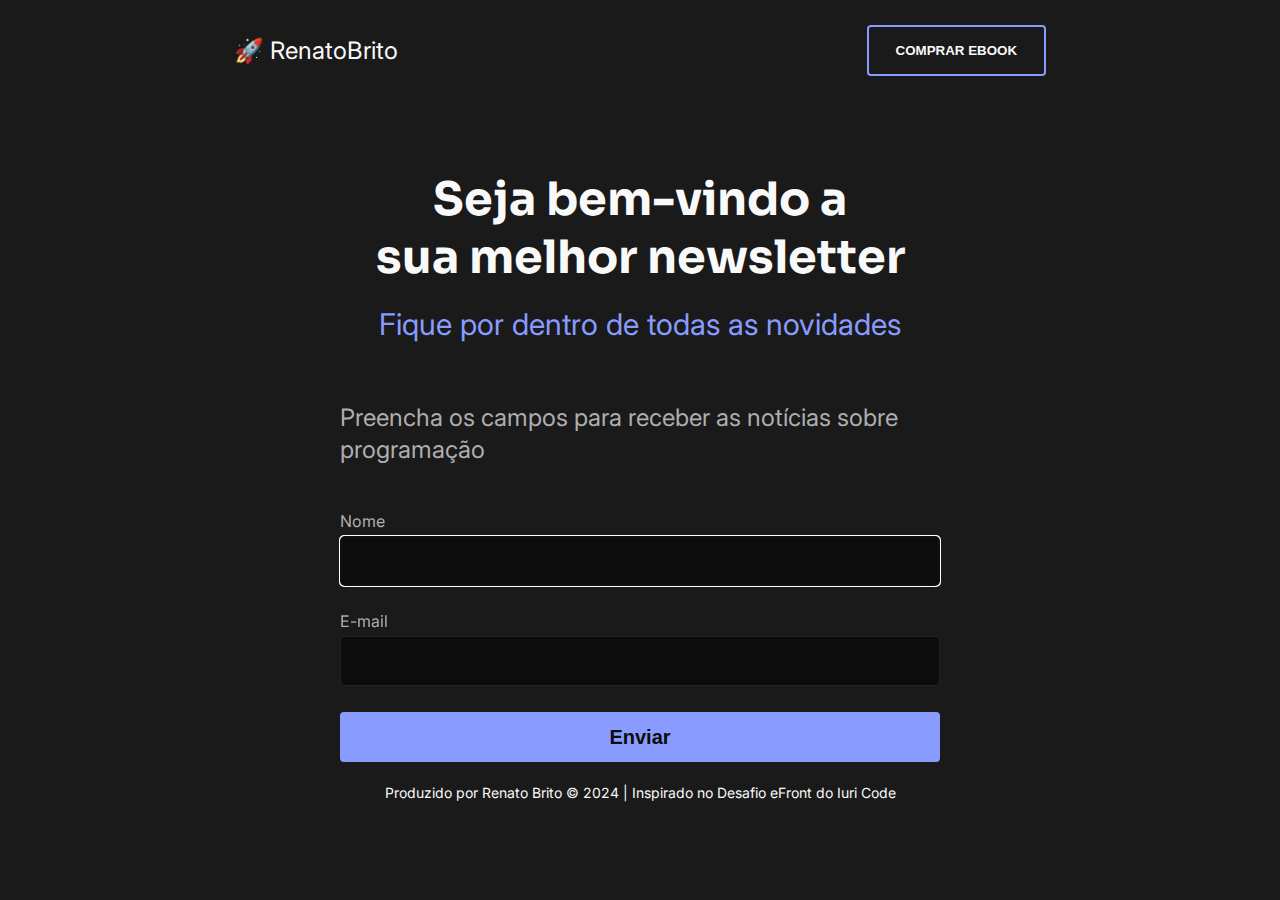
<file: landing_page/index.html>
<!DOCTYPE html>
<html lang="en">
  <head>
    <meta charset="UTF-8" />
    <meta name="viewport" content="width=device-width, initial-scale=1.0" />
    <link rel="preconnect" href="https://fonts.googleapis.com" />
    <link rel="preconnect" href="https://fonts.gstatic.com" crossorigin />
    <link
      href="https://fonts.googleapis.com/css2?family=Inter:wght@400;600&family=Sora:wght@400;600&display=swap"
      rel="stylesheet"
    />
    <link rel="icon" href="favicon.ico" type="image/x-icon" />
    <link rel="stylesheet" href="assets/css/index.css" />
    <title>Landing Page Newsletter</title>
  </head>
  <body>
    <!-- MODAL SUCCESS OR ERROR -->
    <dialog class="modal__send">
      <div class="modal__content">
        <p class="success__message">E-mail cadastrado com <span class="success">sucesso</span>.</p>
        <p class="error__message">E-mail <span class="error">não </span>cadastrado.</p>
        <button type="button" class="btn btn__close">Fechar</button>
      </div>
    </dialog>

    <header>
      <span class="header__logo">
        <a href="#">🚀 RenatoBrito</a>
      </span>

      <button type="button" class="btn btn__buy">COMPRAR EBOOK</button>
    </header>

    <main>
      <section class="section__content">
        <h2>Seja bem-vindo a <br /> sua melhor newsletter</h2>
        <h3>Fique por dentro de todas as novidades</h3>
        <p>Preencha os campos para receber as notícias sobre programação</p>

        <form action="">
          <div class="inputs">
            <label for="input__name">Nome</label>
            <input type="text" id="input__name" class="input__name" autofocus/>
          </div>

          <div class="inputs">
            <label for="input__email">E-mail</label>
            <input type="email" id="input__email" class="input__email" />
          </div>

          <div class="buttons">
            <button type="submit" class="btn btn__send">Enviar</button>
          </div>
          </form>
      </section>
    </main>

    <footer>
      Produzido por Renato Brito &copy; 2024 | Inspirado no Desafio eFront do
      Iuri Code
    </footer>

    <script src="assets/js/index.js"></script>
  </body>
</html>
</file>
<file: landing_page/assets/css/index.css>
:root {
  --color_green: #04d361;
  --color_blue: #899bff;
  --color_blue_hover: #9fadfc;
  --color_red: #ff3e3e;
  --color_dark: #0c0c0c;
  --color_dark_200: #212529;
  --color_gray: #aeaeae;
  --color_light: #f9f9f9;
  --color_bg: #1a1a1a;

  font-size: 62.5%;
}

* {
  margin: 0;
  padding: 0;
  box-sizing: border-box;
}

body {
  background-color: var(--color_bg);
  color: var(--color_light);
  font-family: "Inter", sans-serif;
}

header {
  width: 100%;
  height: 100px;
  display: flex;
  align-items: center;
  justify-content: space-around;
}

.header__logo a {
  text-decoration: none;
  font-size: 18pt;
  color: var(--color_light);
  border: 0;
}

.btn {
  padding: 1.2em 2em;
  border: none;
  cursor: pointer;
}

.btn__buy {
  background-color: transparent;
  border: 2px solid var(--color_blue);
  border-radius: 4px;
  color: var(--color_light);
  font-weight: 600;
  transition: all 0.5s ease;
}

.btn__buy:hover {
  background-color: var(--color_blue);
  color: var(--color_dark);
  font-weight: 600;
}

main {
  width: 100%;
  height: auto;

  display: flex;
  justify-content: center;
  align-items: center;
  margin-top: 20px;
}

.section__content {
  width: 600px;
  height: auto;
}

.section__content h2 {
  font-family: "Sora", sans-serif;
  font-size: 46px;
  text-align: center;
  margin-top: 50px;
}

.section__content h3 {
  font-size: 30px;
  font-weight: 400;
  text-align: center;
  color: var(--color_blue);
  margin-top: 20px;
}

.section__content p {
  font-size: 24px;
  line-height: 32px;
  color: var(--color_gray);
  margin-top: 60px;
}

form {
  width: 600px;
  height: auto;
  margin-top: 40px;
}

.inputs {
  width: 100%;
  display: flex;
  flex-direction: column;
  margin-bottom: 20px;
}

input {
  height: 50px;
  border-radius: 4px;
  background-color: var(--color_dark);
  border: 1px solid var(--color_dark_200);
  color: var(--color_gray);
  font-size: 30px;
  padding: 0 10px;
}

label {
  font-size: 16px;
  line-height: 30px;
  color: var(--color_gray);
}

.btn__send {
  background-color: var(--color_blue);
  color: var(--color_dark);
  border-radius: 4px;
  font-size: 20px;
  font-weight: 600;
  width: 100%;
  height: 50px;
  display: flex;
  justify-content: center;
  align-items: center;
  margin-top: 26px;

  transition: all 0.5s ease;
}

.btn__send:hover {
  background-color: var(--color_green);
}

footer {
  width: 100%;
  height: 60px;

  display: flex;
  justify-content: center;
  align-items: center;
  font-size: 14px;
}

/* MODAL */
.modal__send {
  min-width: 100vw;
  min-height: 100vh;
  background-color: #0c0c0c90;
}

.modal__content {
  width: 800px;
  height: 300px;
  background-color: var(--color_dark);
  border: 1px solid var(--color_gray);
  border-radius: 4px;
  color: var(--color_light);

  display: flex;
  justify-content: center;
  align-items: center;
  flex-direction: column;
  position: absolute;
  top: 50%;
  left: 50%;
  transform: translate(-50%, -50%);
}

.modal__content p {
  font-size: 28px;
  line-height: 40px;
}

.btn__close {
  background-color: var(--color_green);
  color: var(--color_dark);
  border-radius: 4px;
  font-size: 20px;
  font-weight: 600;
  width: 600px;
  height: 50px;

  display: flex;
  justify-content: center;
  align-items: center;
  margin-top: 26px;
}

.success {
  color: var(--color_green);
}

.error {
  color: var(--color_red);
}

.btn .success__message {
  background-color: var(--color_green);
}

.btn .error__message {
  background-color: var(--color_red);
}
</file>
